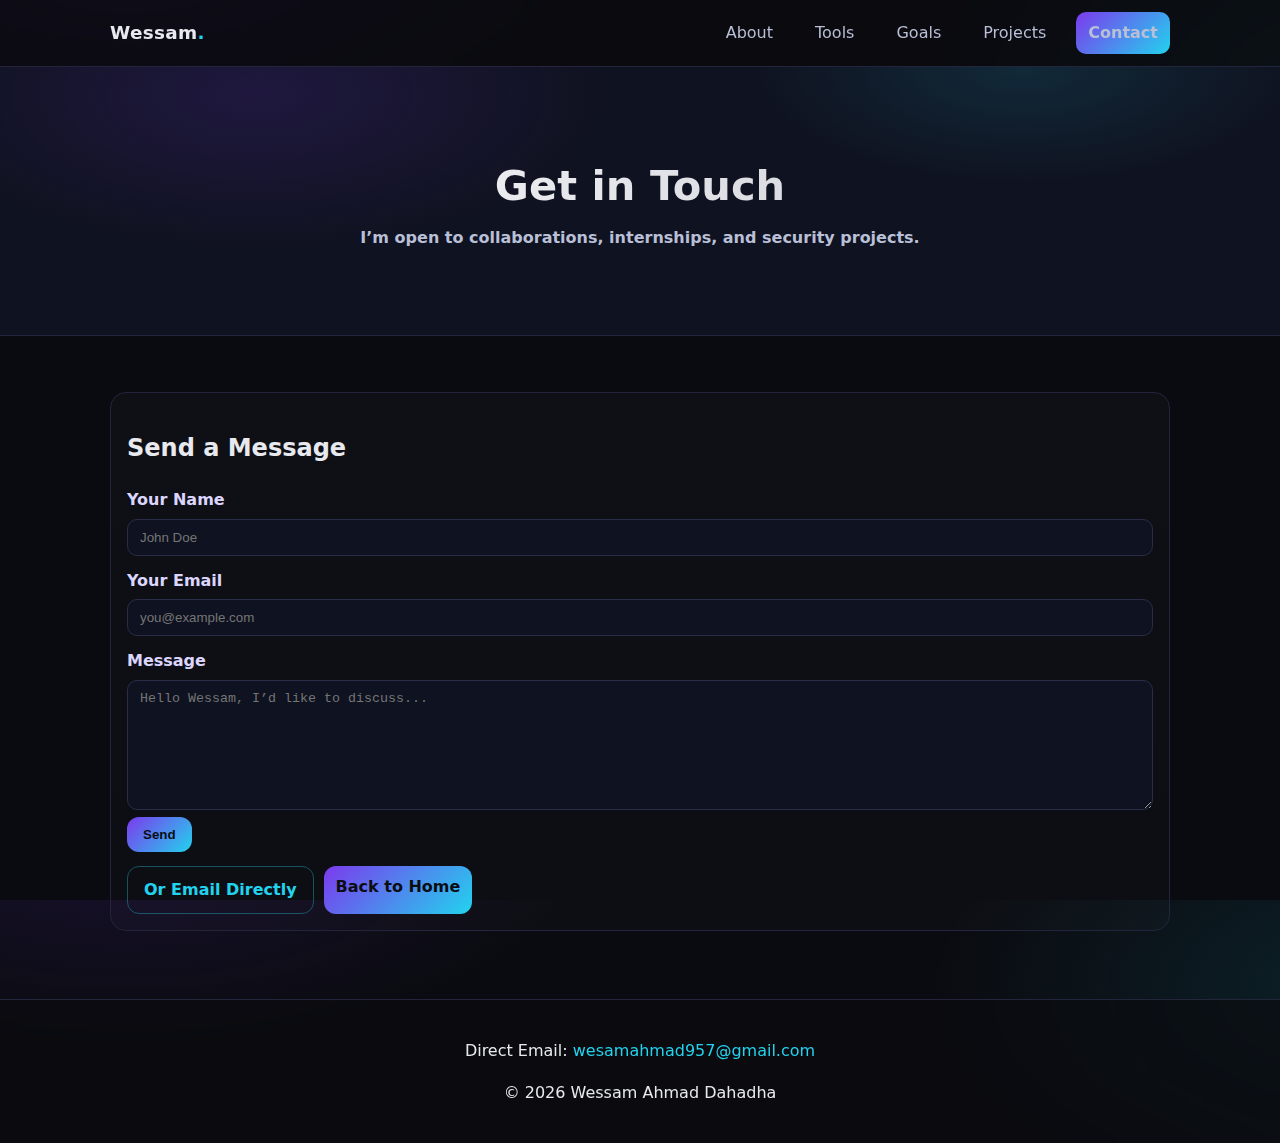
<file: contact.html>
<!DOCTYPE html>
<html lang="en">
<head>
  <meta charset="UTF-8" />
  <title>Contact - Wessam Ahmad Dahadha</title>
  <meta name="viewport" content="width=device-width, initial-scale=1" />
  <meta name="description" content="Contact Wessam Ahmad Dahadha" />
  <link rel="stylesheet" href="css/style.css">
  <link rel="icon" href="data:image/svg+xml,<svg xmlns=%22http://www.w3.org/2000/svg%22 viewBox=%220 0 100 100%22><text y=%22.9em%22 font-size=%2290%22>🔐</text></svg>">
</head>
<body>

  <nav class="nav">
    <div class="nav__inner">
      <a class="brand" href="index.html">Wessam<span>.</span></a>
      <button class="nav__toggle" aria-label="Toggle Menu" aria-expanded="false">☰</button>
      <ul class="nav__list">
        <li><a href="index.html#about">About</a></li>
        <li><a href="index.html#tools">Tools</a></li>
        <li><a href="index.html#goals">Goals</a></li>
        <li><a href="index.html#projects">Projects</a></li>
        <li><a class="btn btn--small" href="contact.html">Contact</a></li>
      </ul>
    </div>
  </nav>

  <header class="hero hero--compact">
    <div class="hero__content hero__content--center">
      <h1 class="title">Get in Touch</h1>
      <p class="subtitle">I’m open to collaborations, internships, and security projects.</p>
    </div>
  </header>

  <main class="container">
    <section class="section section--panel">
      <h2>Send a Message</h2>
      <!-- استبدل your-id أدناه بمعرّفك من Formspree إن رغبت -->
      <form action="https://formspree.io/f/your-id" method="POST" class="form">
        <label for="name">Your Name</label>
        <input id="name" name="name" type="text" placeholder="John Doe" required>

        <label for="email">Your Email</label>
        <input id="email" name="_replyto" type="email" placeholder="you@example.com" required>

        <label for="message">Message</label>
        <textarea id="message" name="message" placeholder="Hello Wessam, I’d like to discuss..." required></textarea>

        <button class="btn" type="submit">Send</button>
      </form>

      <div class="cta" style="margin-top:14px;">
        <a class="btn btn--ghost" href="mailto:wesamahmad957@gmail.com">Or Email Directly</a>
        <a class="btn btn--small" href="index.html">Back to Home</a>
      </div>
    </section>
  </main>

  <footer class="footer">
    <p>Direct Email: <a href="mailto:wesamahmad957@gmail.com">wesamahmad957@gmail.com</a></p>
    <p>© <span id="y"></span> Wessam Ahmad Dahadha</p>
  </footer>

  <script>
    const btn = document.querySelector('.nav__toggle');
    const list = document.querySelector('.nav__list');
    btn.addEventListener('click', () => {
      const open = list.classList.toggle('open');
      btn.setAttribute('aria-expanded', open ? 'true' : 'false');
    });
    document.getElementById('y').textContent = new Date().getFullYear();
  </script>
</body>
</html>
</file>
<file: css/style.css>
/* ========= THEME (violet/cyan glass) ========= */
:root{
  --bg: #0a0b10;
  --surface: #0f1220;
  --panel: #111427;
  --text: #e7e9ee;
  --muted: #b8bfd6;
  --primary: #7c3aed;   /* violet */
  --primary-2: #22d3ee; /* cyan */
  --line: #22253b;
  --ring: 0 0 0 3px rgba(124,58,237,.25);
}

*{ box-sizing: border-box; }
html,body{ height:100%; }
body{
  margin:0; font-family: ui-sans-serif, system-ui, -apple-system, Segoe UI, Roboto, "Helvetica Neue", Arial;
  color:var(--text); background:
  radial-gradient(1200px 600px at 10% -10%, rgba(124,58,237,.15), transparent 40%),
  radial-gradient(1200px 600px at 110% 10%, rgba(34,211,238,.12), transparent 40%),
  var(--bg);
  line-height:1.6;
}

/* ========= NAV ========= */
.nav{
  position:sticky; top:0; z-index:50;
  border-bottom:1px solid var(--line);
  background: rgba(10,11,16,.65);
  backdrop-filter: blur(10px);
}
.nav__inner{
  max-width:1100px; margin:0 auto; padding:12px 20px;
  display:flex; align-items:center; justify-content:space-between; gap:16px;
}
.brand{
  font-weight:900; letter-spacing:.3px; text-decoration:none; color:var(--text);
  font-size:1.15rem;
}
.brand span{ color:var(--primary-2); }
.nav__toggle{
  display:none; background:transparent; border:1px solid var(--line); color:var(--text);
  padding:6px 10px; border-radius:8px; cursor:pointer;
}
.nav__list{
  list-style:none; margin:0; padding:0; display:flex; gap:18px; align-items:center;
}
.nav__list a{
  color:var(--muted); text-decoration:none; padding:8px 12px; border-radius:10px; transition:.2s ease;
}
.nav__list a:hover, .nav__list a:focus-visible{
  color:var(--text); background: linear-gradient(90deg, rgba(124,58,237,.18), rgba(34,211,238,.18));
  outline:none; box-shadow: var(--ring);
}
.btn{
  background: linear-gradient(135deg, var(--primary), var(--primary-2));
  color:#0b0d14; border:none; border-radius:12px; padding:10px 16px; font-weight:800; cursor:pointer;
  text-decoration:none; display:inline-block; transition: transform .15s ease, filter .2s ease;
}
.btn:hover,.btn:focus-visible{ transform: translateY(-1px); filter: brightness(1.05); outline:none; box-shadow: var(--ring); }
.btn--ghost{
  background: transparent; color: var(--primary-2);
  border:1px solid rgba(34,211,238,.35);
}
.btn--small{ padding:8px 12px; font-weight:700; }

/* mobile menu */
@media (max-width: 820px){
  .nav__toggle{ display:block; }
  .nav__list{ display:none; flex-direction:column; align-items:flex-start; background:rgba(15,18,32,.95);
    position:absolute; left:0; right:0; top:56px; padding:16px 20px; border-bottom:1px solid var(--line); }
  .nav__list.open{ display:flex; }
}

/* ========= HERO ========= */
.hero{
  position:relative; overflow:hidden; border-bottom:1px solid var(--line);
  background:
   radial-gradient(900px 400px at 20% 10%, rgba(124,58,237,.15), transparent 40%),
   radial-gradient(700px 300px at 80% 0%, rgba(34,211,238,.12), transparent 40%),
   var(--surface);
}
.hero--compact{ padding:48px 0; }
.hero__content{
  max-width:1100px; margin:0 auto; padding:38px 20px 22px;
  display:grid; grid-template-columns: 1.4fr .9fr; gap:24px; align-items:center;
}
.hero__content--center{ display:block; text-align:center; }
.title{
  font-size: clamp(1.8rem, 4.5vw, 2.6rem); margin:0 0 6px 0; font-weight:900;
  background: linear-gradient(90deg, #fff, #c7c9d3); -webkit-background-clip: text; color: transparent;
}
.subtitle{ margin:0 0 14px 0; color:var(--muted); font-weight:600; }

.badges{ display:flex; flex-wrap:wrap; gap:8px; margin:14px 0 20px; }
.badge{
  border:1px solid rgba(124,58,237,.35);
  color:#dcd6ff; background: rgba(124,58,237,.12);
  padding:6px 10px; border-radius:999px; font-size:.85rem;
}

.cta{ display:flex; gap:10px; flex-wrap:wrap; }

.hero__photo{ display:flex; justify-content:center; align-items:center; }
.hero__photo img{
  width: 220px; height:220px; object-fit: cover; border-radius: 24px;
  border: 2px solid rgba(34,211,238,.55);
  box-shadow: 0 20px 60px rgba(124,58,237,.15), 0 6px 20px rgba(34,211,238,.15);
}
.hero__wave{
  height: 30px; background:
  linear-gradient(90deg, rgba(124,58,237,.35), rgba(34,211,238,.35));
  opacity:.5;
}

/* ========= LAYOUT ========= */
.container{ max-width:1100px; margin:0 auto; padding: 28px 20px 40px; }
.section{ margin:28px 0; }
.section__head{ margin-bottom:12px; }
.section__head h2{
  margin:0 0 6px 0; font-size:1.2rem; font-weight:900; letter-spacing:.2px;
  background: linear-gradient(90deg, #ffffff, #b9e8f1); -webkit-background-clip: text; color:transparent;
}
.section__desc{ color:var(--muted); margin:0; }

/* ========= CARDS / TOOLS ========= */
.cards{
  display:grid; gap:14px;
  grid-template-columns: repeat(auto-fit, minmax(240px, 1fr));
}
.tool{
  padding:16px; border-radius:14px; background: rgba(255,255,255,.02);
  border:1px solid var(--line);
  transition:.2s ease; min-height:150px;
}
.tool:hover{ transform: translateY(-2px); border-color: rgba(124,58,237,.45); box-shadow: 0 10px 30px rgba(124,58,237,.12); }
.tool h3{ margin:0 0 8px; font-size:1.02rem; }
.tool p{ margin:0 0 12px; color:#d5d9e6; }
.link{ color:var(--primary-2); text-decoration:none; font-weight:700; }
.link:hover{ text-decoration:underline; }

/* ========= PANEL / TIMELINE ========= */
.section--panel{
  padding:16px; border:1px solid var(--line); border-radius:16px;
  background: linear-gradient(180deg, rgba(255,255,255,.02), rgba(255,255,255,.01));
}
.timeline{
  margin-top:14px; display:grid; grid-template-columns: repeat(4, 1fr); gap:12px; position:relative;
}
.timeline .dot{
  position:absolute; left:0; right:0; top:-8px; height:4px; background: linear-gradient(90deg, var(--primary), var(--primary-2));
  border-radius:999px; opacity:.5;
}
.step{
  background: rgba(255,255,255,.02); border:1px solid var(--line); border-radius:12px; padding:12px;
}
.step h4{ margin:0 0 6px; font-size:.95rem; color:#d9d0ff; }

/* ========= PROJECTS ========= */
.grid{
  display:grid; gap:16px;
  grid-template-columns: repeat(auto-fit, minmax(260px, 1fr));
}
.card{
  border:1px solid var(--line); border-radius:14px; padding:16px;
  background: rgba(255,255,255,.02);
  transition: .2s ease;
}
.card:hover{ transform: translateY(-2px); border-color: rgba(34,211,238,.45); box-shadow: 0 10px 30px rgba(34,211,238,.11); }
.card__head{ display:flex; align-items:center; justify-content:space-between; gap:10px; margin-bottom:8px; }
.card h3{ margin:0; font-size:1.02rem; }
.meta{ color:#bfc6de; font-size:.9rem; }
.chip{
  font-size:.75rem; border:1px solid rgba(34,211,238,.4);
  color:#b9f8ff; padding:4px 8px; border-radius:999px; background: rgba(34,211,238,.12);
}

/* ========= FORM ========= */
.form label{ display:block; margin-top:12px; font-weight:700; color:#dcd6ff; }
.form input[type="text"],
.form input[type="email"],
.form textarea{
  width:100%; padding:10px 12px; margin-top:6px; border-radius:10px;
  border:1px solid #2a2d48; background: #0f1220; color:var(--text);
  outline:none; transition: .15s ease;
}
.form textarea{ min-height:130px; resize:vertical; }
.form input:focus, .form textarea:focus{ border-color: rgba(124,58,237,.55); box-shadow: var(--ring); }

/* ========= FOOTER ========= */
.footer{
  text-align:center; padding:22px; border-top:1px solid var(--line);
  background: rgba(10,11,16,.65); backdrop-filter: blur(8px);
}
.footer a{ color:var(--primary-2); text-decoration:none; }
.footer a:hover{ text-decoration:underline; }

/* ========= RESPONSIVE ========= */
@media (max-width: 880px){
  .hero__content{ grid-template-columns: 1fr; text-align:center; }
  .hero__photo img{ width:200px; height:200px; border-radius:20px; }
  .timeline{ grid-template-columns: 1fr 1fr; }
}
@media (max-width: 520px){
  .cta .btn{ width:100%; text-align:center; }
  .nav__inner{ padding:12px 14px; }
}
</file>
